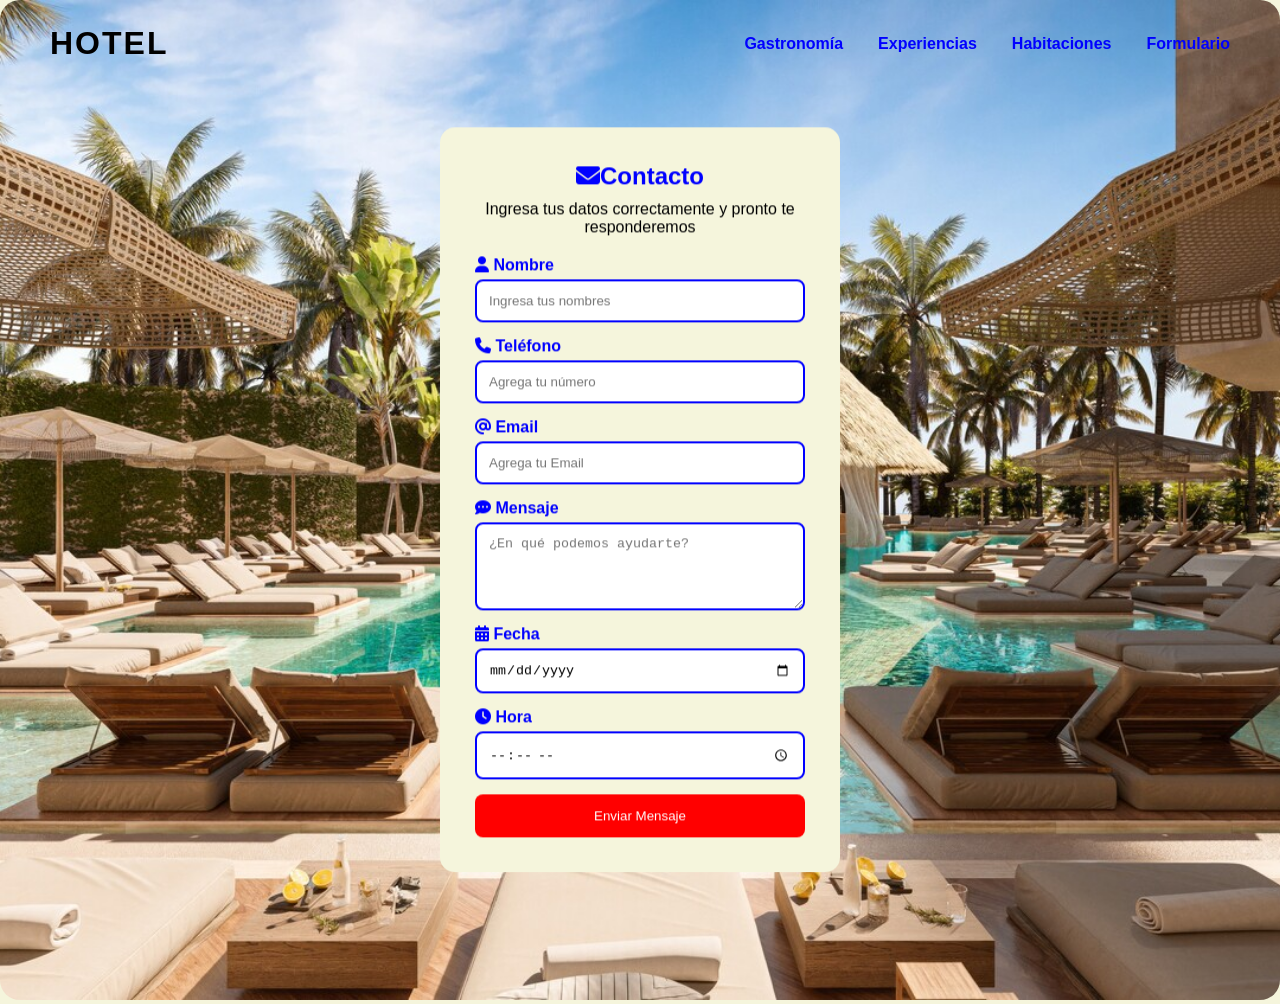
<file: formulario.html>
<!DOCTYPE html>
<html lang="es">
<head>
    <meta charset="UTF-8">
    <meta name="viewport" content="width=device-width, initial-scale=1.0">

    <!-- Font Awesome -->
    <link rel="stylesheet"
    href="https://cdnjs.cloudflare.com/ajax/libs/font-awesome/6.5.1/css/all.min.css">

    <link rel="stylesheet" href="css/estilo-formulario.css">
    <title>Formulario</title>
</head>
<body>
    
<div class="contenedor-imagen">

    <img src="IMG/hotel-playa.jpg">

        <header class="navbar">

        <div class="logo">
            HOTEL
        </div>

        <nav>
            <ul class="nav-links">
                <li><a href="gastronomia.html">Gastronomía</a></li>
                <li><a href="experiencias.html">Experiencias</a></li>
                <li><a href="habitaciones.html">Habitaciones</a></li>
                <li><a href="formulario.html">Formulario</a></li>
            </ul>
        </nav>

    </header>

    <div class="formulario">
        <form action="https://api.web3forms.com/submit" method="POST">

            <input type="hidden" name="access_key"
            value="cd53c601-377b-4520-b669-51ff1e293b2d">

            <h2><i class="fa-solid fa-envelope"></i>Contacto</h2>

            <p class="subtitle">
                Ingresa tus datos correctamente y pronto te responderemos
            </p>

            <div class="input-group">

                <label for="name">
                    <i class="fa-solid fa-user"></i> Nombre
                </label>

                <input type="text" name="name" id="name"
                placeholder="Ingresa tus nombres" required>

                <label for="phone">
                    <i class="fa-solid fa-phone"></i> Teléfono
                </label>

                <input type="tel" name="phone" id="phone"
                placeholder="Agrega tu número" required>

                <label for="email">
                    <i class="fa-solid fa-at"></i> Email
                </label>

                <input type="email" name="email" id="email"
                placeholder="Agrega tu Email" required>

                <label for="message">
                    <i class="fa-solid fa-comment-dots"></i> Mensaje
                </label>

                <textarea name="message" id="message" rows="4"
                placeholder="¿En qué podemos ayudarte?"></textarea>

                <label for="fecha">
    <i class="fa-solid fa-calendar-days"></i> Fecha
</label>

<input type="date" name="fecha" id="fecha" required>

<label for="hora">
    <i class="fa-solid fa-clock"></i> Hora
</label>

<input type="time" name="hora" id="hora" required>


                <button type="submit" class="btn">
                    Enviar Mensaje
                </button>

            </div>
        </form>
    </div>

</div>

</body>
</html>
</file>
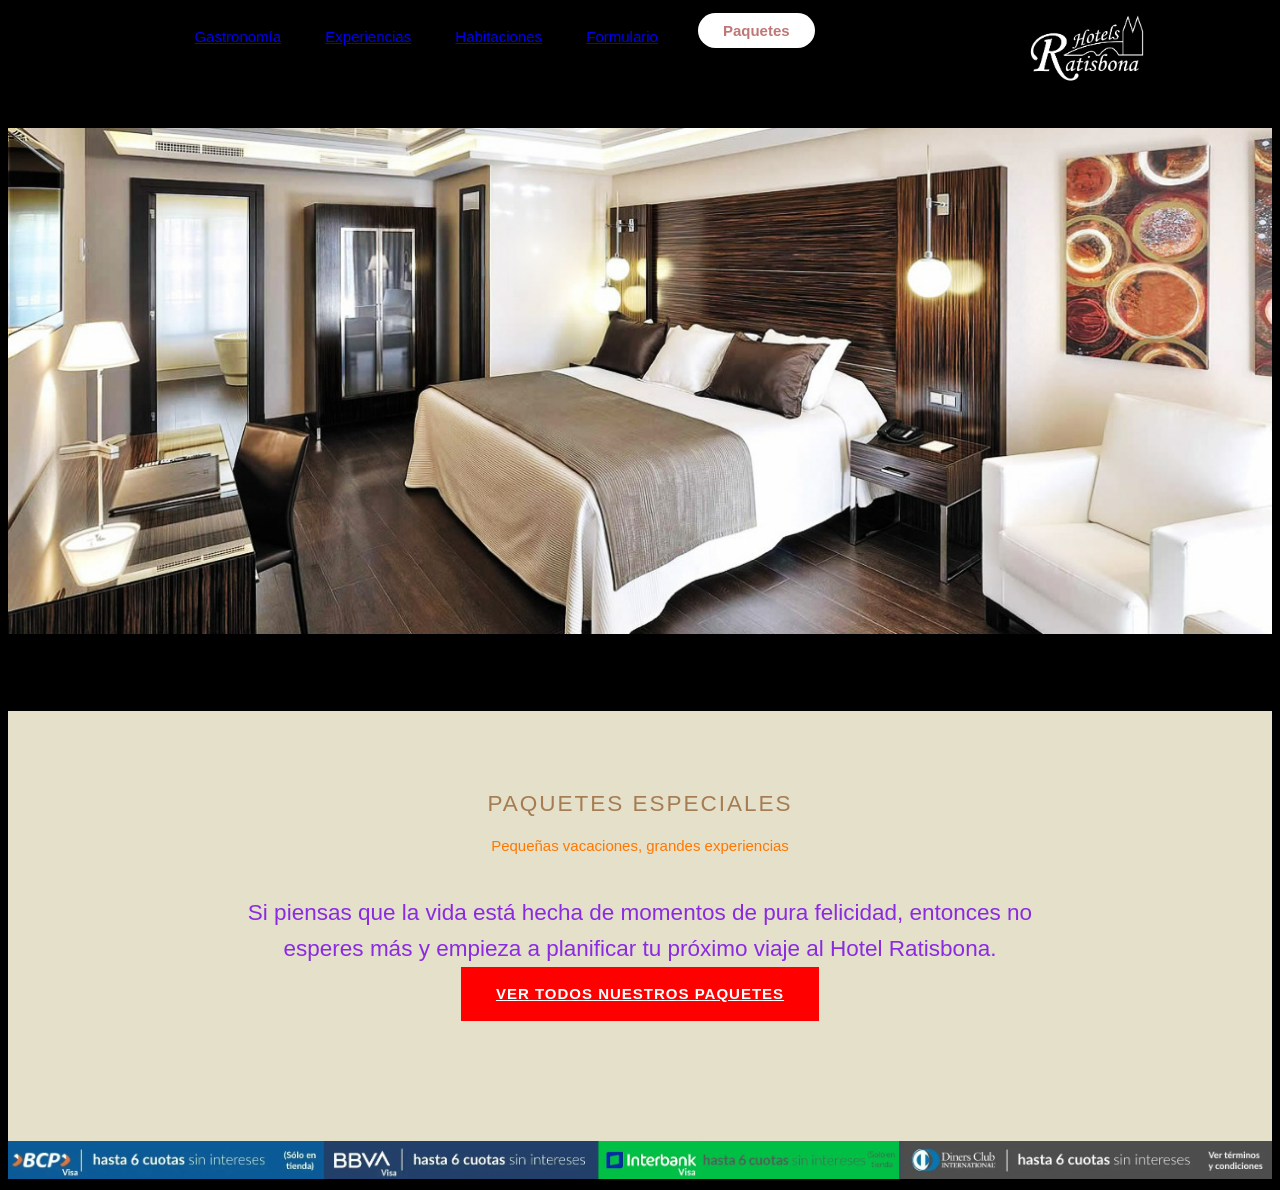
<file: paquetes.html>
<!DOCTYPE html>
<html lang="en">
<head>
    <meta charset="UTF-8">
    <meta name="viewport" content="width=device-width, initial-scale=1.0">
    <title>HOTEL RATISBONA|Experiencias</title>
    <link rel="shortcut icon" href="IMG/icono.jpeg">
    <link rel="stylesheet" href="estilo-web-hotel.css">

    <link rel="stylesheet" href="css/estilo-paquetes-especiales.css">
</head>

<body>
    <header class="header">
        <div class="logo">
            <li><a href="index.html"><img src="IMG/Logo2.png" width="8%">
        </div>
        <nav>
            <ul class="nav-links">
            <li><a href="gastronomia.html">Gastronomía</a></li>
             <li><a href="experiencias.html">Experiencias</a></li>
              <li><a href="habitaciones.html">Habitaciones</a></li>
                  <li><a href="formulario.html">Formulario</a></li>
              </ul>
        </nav>
       <a class="btn" href="paquetes.html"><button>Paquetes</button></a>
    </header>
    <p>
         <section>
            <img src="IMG/03fa6d64-783a-43b0-9b5e-42e6e1215f44.jpg" width="100%">
        </section>
    <p>
<tr>
<CENTER><td><b>NOVEDADES</b></td></CENTER>
</tr>

    <br>
    
</tr>
<section class="promo-section">
    <div>
        <span class="subtitle">PAQUETES ESPECIALES</span>
        <h1>Pequeñas vacaciones, grandes experiencias</h1>
        <p>
            Si piensas que la vida está hecha de momentos de pura
            felicidad, entonces no esperes más y empieza a planificar
            tu próximo viaje al Hotel Ratisbona.
            <a href="#" class="btn-cta">VER TODOS NUESTROS PAQUETES</a>
        </p>
    </div>
</section>
<center>
<tr>
   <td> <img src="IMG/cinta.webp" width="100%"></td>
</tr>
</center>

</body>
</html>
</file>
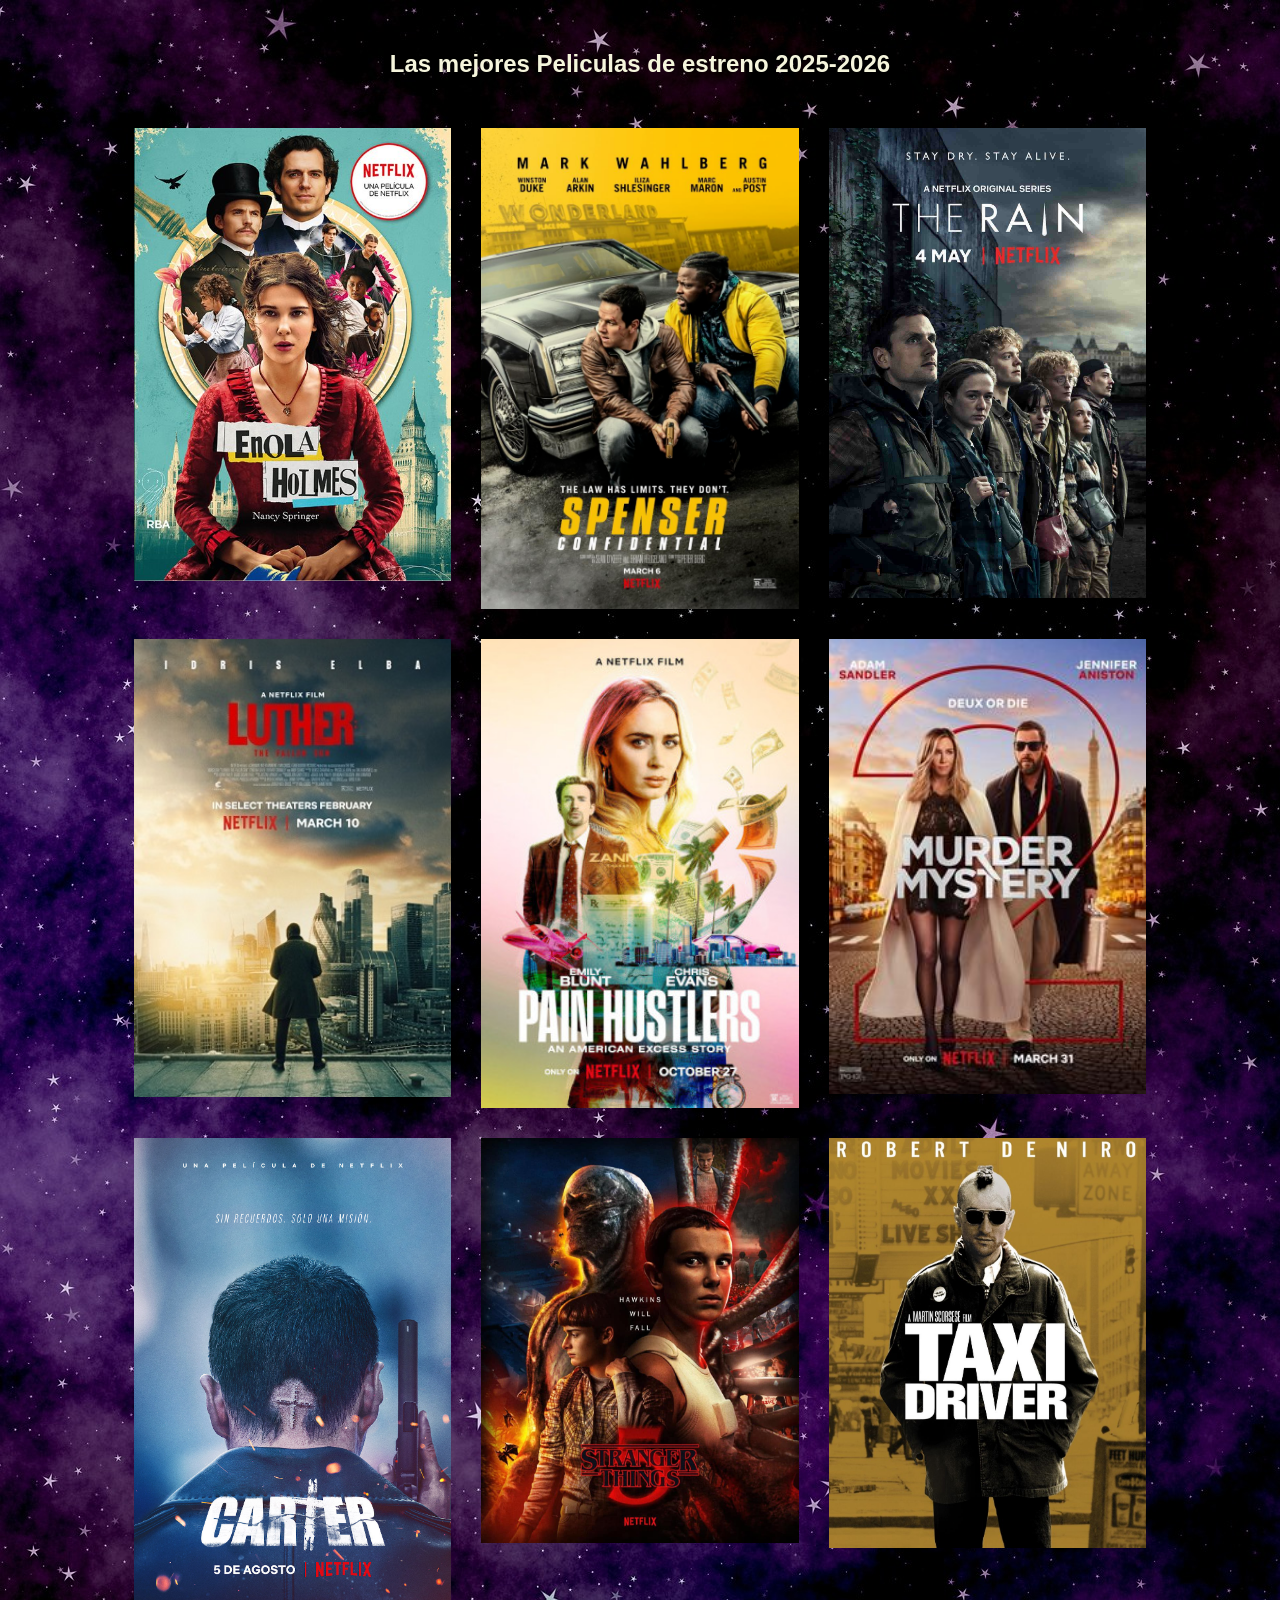
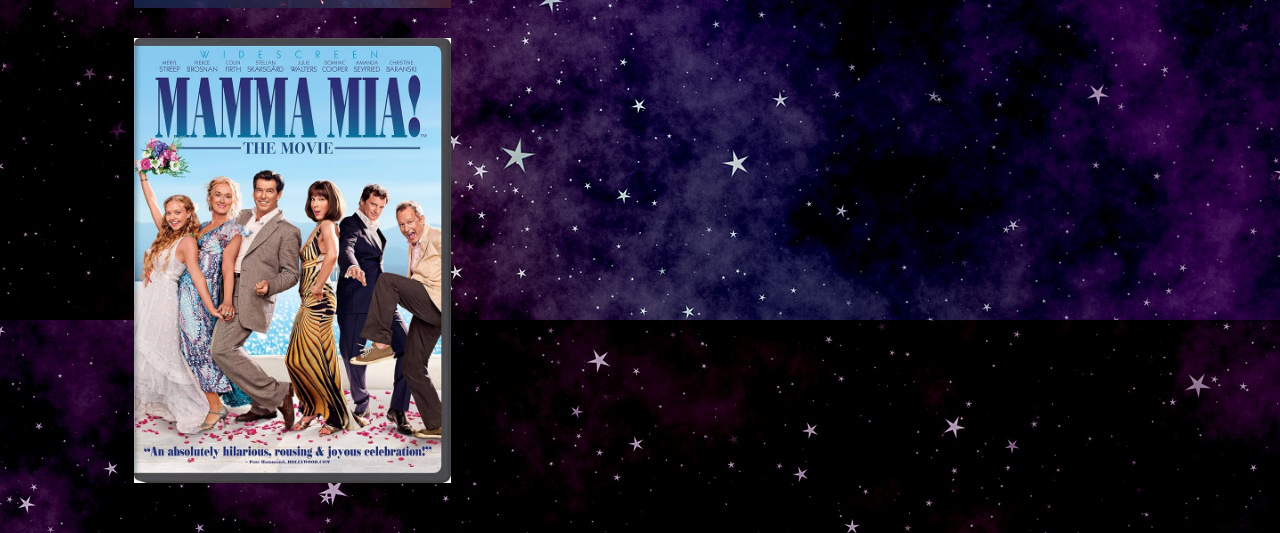
<file: Raiz-Abraham/Galeriadefotos/Galeriafotos.html>
<!DOCTYPE html>
<html lang="en">
<head>
    <meta charset="UTF-8">
    <meta name="viewport" content="width=device-width, initial-scale=1.0">
    <title>GALERIA</title>
    <link rel="stylesheet" href="Estilosgaelria/Estilosgaleria.css">
</head>
<body>
    <div class="ful-img" id="FulimgBox">
        <img src="img/pelicula001.jpg" id="ful-img">
        <spam unclick="CloseImg()">X</spam>
    </div>
    <h2><spam>Las mejores Peliculas de estreno 2025-2026</spam></h2>
    <div class="img-gallery">
        <img src="img/pelicula001.jpg" onclick="openfulImg" (this.src)>
         <img src="img/pelicula002.png" onclick="openfulImg" (this.src)>
          <img src="img/pelicula003.jpg" onclick="openfulImg" (this.src)>
           <img src="img/pelicula004.jpg" onclick="openfulImg" (this.src)>
            <img src="img/pelicula005.jpg" onclick="openfulImg" (this.src)>
             <img src="img/pelicula006.jpg" onclick="openfulImg" (this.src)>
              <img src="img/pelicula007.jpg" onclick="openfulImg" (this.src)>
               <img src="img/pelicula008.jpg" onclick="openfulImg" (this.src)>
               <img src="img/Taxidrive.jpg" onclick="openfulImg" (this.src)>
               <img src="img/mamamia.jpg" onclick="openfulImg" (this.src)>
    </div>
    <script src=""></script>
</body>
</html>
</file>
<file: css/estilo-formulario.css>
*{
    margin: 0;
    padding: 0;
    box-sizing: border-box;
}

body{
    display: flex;
    justify-content: center;
    align-items: center;
    min-height: 100vh;
    background: beige;
    font-family: Arial, Helvetica, sans-serif;
}

/* CONTENEDOR PRINCIPAL */

.contenedor-imagen{
    position: relative;
    width: 1500px;
    height: 1000px;
}

/* IMAGEN */

.contenedor-imagen img{
    width: 100%;
    height: 100%;
    object-fit: cover;
    border-radius: 20px;
}

/* FORMULARIO ENCIMA */

.formulario{
    position: absolute;
    top: 50%;
    left: 50%;
    transform: translate(-50%, -50%);
    width: 400px;
}

/* FORM */

form{
    background: beige;
    padding: 35px;
    border-radius: 15px;
    backdrop-filter: blur(5px);
}

/* TITULO */

h2{
    text-align: center;
    margin-bottom: 10px;
    color: blue;
}

.subtitle{
    text-align: center;
    margin-bottom: 20px;
}

/* INPUTS */

.input-group{
    display: flex;
    flex-direction: column;
}

label{
    margin-bottom: 5px;
    color: blue;
    font-weight: bold;
}

input,
textarea{
    padding: 12px;
    margin-bottom: 15px;
    border-radius: 8px;
    border: 2px solid blue;
    outline: none;
}

input:focus,
textarea:focus{
    border-color: red;
}

/* BOTON */

.btn{
    padding: 14px;
    border: none;
    border-radius: 8px;
    background: red;
    color: white;
    cursor: pointer;
    transition: 0.3s;
}

.btn:hover{
    background: blue;
}

/* RESPONSIVE */

@media(max-width:768px){

    .contenedor-imagen{
        width: 95%;
        height: auto;
    }

    .contenedor-imagen img{
        height: 750px;
    }

    .formulario{
        width: 90%;
    }
}
/* NAVBAR */

.navbar{
    position: absolute;
    top: 0;
    left: 0;
    width: 100%;

    display: flex;
    justify-content: space-between;
    align-items: center;

    padding: 25px 50px;
    z-index: 10;
}

/* LOGO */

.logo{
    color: black;
    font-size: 2rem;
    font-weight: bold;
    letter-spacing: 2px;
}

/* LINKS */

.nav-links{
    display: flex;
    list-style: none;
    gap: 35px;
}

.nav-links li a{
    color: blue;
    text-decoration: none;
    font-size: 1rem;
    font-weight: 600;
    transition: 0.3s;
}

/* EFECTO HOVER */

.nav-links li a:hover{
    color: red;
}

/* RESPONSIVE */

@media(max-width:768px){

    .navbar{
        flex-direction: column;
        gap: 20px;
        padding: 20px;
    }

    .nav-links{
        flex-direction: column;
        text-align: center;
        gap: 15px;
    }
}
</file>
<file: estilo-web-hotel.css>
@import url('https://fonts.googleapis.com/css2?family=Nunito:wght@400;800&display=swap');

*{
    box-sizing: border-box;
    margin: 3;
    padding: 3;
    font-family: sans-serif;
    font-size: 15px;
}
body{
    background-color: black;
}
.header{
    background-color: b;
    display: flex;
    justify-content: flex-end;
    align-items: 85px;
    padding: 5px 10%;
}
.header .logo{
    height: 70px;
    width: auto;
    transition: all 0.3s;
}
.header .logo img:hover{
    transform: scale(1.2);
}
.header .logo{
    cursor: pointer;
    order: 3;
    margin-left: auto;
}
.header .logo img{
    height: 70px;
    width: auto;
    transition: all 0,3s;
}
.header nav{
    order: 1;    
}
.header .nav-links{
    list-style: none;
}
.header .nav-links li{
    display: inline-block;
    padding: 0 20px;
}
.header .nav-links li:nth-child(1){
    padding: 0 20px 0 0;   
}
.header .nav-links li:hover{
    transform: scale(1.2);
}
.header .nav-links a{
    font-size: 100%;
    color: blue
    text-decoration: none;
}
.header .nav-links li:hover{
    color: rgb(150, 199, 77);
}
.header .btn{
    order: 2;
}
.header .btn button{
    margin-left: 20px;
    font-weight: 700;
    color: rgb(191, 118, 118);
    padding: 9px 25px;
    background: white;
    border: none;
    border-radius: 50px;
    cursor: pointer;
    transition: all 0.3s ease 0s;
}
.header .btn button:hover{
    background: rgb(136, 30, 30);
    color: rgb(186, 82, 170);
    transform-box: scale(1.2);
}
.footer-link{
    width: 25%;
    padding: 0 15px;
}
</file>
<file: css/estilo-paquetes-especiales.css>
.promo-section{
    background-color: #e5e0c9; /*color baige*/
    padding: 80px 20px;
    text-align: center;
    display: flex;
    justify-content: center;
    align-items: center;
}
.content-wrapper{
    max-width: 900px;
}
.subtitle{
    display: block;
    color: #a67c52; /*color café*/
    letter-spacing: 2px;
    font-size: 1.5rem;
    margin-bottom: 20px;
    font-weight: 400;
}
h1{
    color: rgb(255, 119, 0);
    font-size: 1rem;
    font-weight: 400;
    margin-bottom: 40px;
    line-height: 1.2;
}
p{
    color: blueviolet;
    font-size: 1.5rem;
    line-height: 1.6;
    margin-bottom: 40px;
    max-width: 850px;
    margin-left: auto;
    margin-right: auto;

}
.btn-cta{
    display: inline-block;
    background-color: red;
    color: white;
    padding: 15px 35px;
    font-weight: 600;
    letter-spacing: 1px;
    transition: background-color 0.3 ease;
}
.btn-cta:hover{
    background-color: black;
    
}
</file>
<file: Raiz-Abraham/Galeriadefotos/Estilosgaelria/Estilosgaleria.css>
*{
    margin: 1;
    padding: 1;
    box-sizing: border-box;
    font-family: Verdana, Geneva, Tahoma, sans-serif;
}

h2{
    text-align: center;
    position: relative;
    width: 80%;
    margin: 50px auto;
    color: beige;
}
body{
background-image: url("../img/fondo02.jpg");
}
h2.before{
    width:100;
    height: 2px;
    position: absolute;
    background-color: rgb red, green, blue;
    top: 50%;
    display: block;
}
h2 span{
    background-color: red;
    padding: 0 10px;
}
.img-gallery{
    width: 80%;
    margin: 50px auto;
    display: grid;
    gap: 30px;
    grid-template-columns: repeat(auto-fit,minmax(240px,1fr));

}
.img-gallery img{
    width: 100%;
    cursor:grab;
    transition: 2s;
}
.img-gallery img:hover{
    transform: scale(2);
}
.ful-img{
    width: 100%;
    height: 100vh;
    background-color: rgb(red, green, blue);
    position:absolute;
    align-items: center;
    z-index:99;
    top:0;
    left:0;
    display: none;
}
.ful-img img{
    width: 100%;
    max-width: 600px
}
</file>
